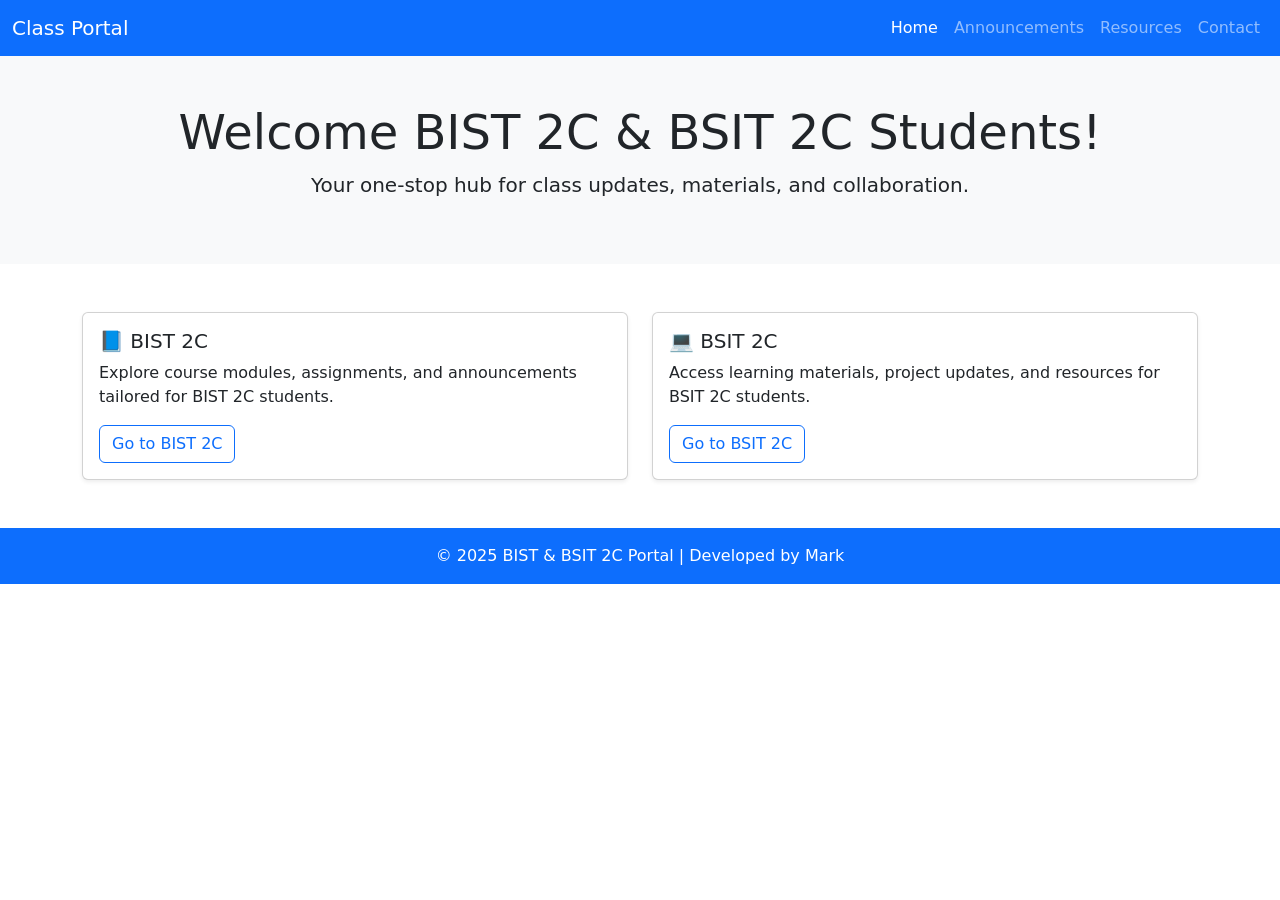
<file: index.html>
<!DOCTYPE html>
<html lang="en">
<head>
  <meta charset="UTF-8" />
  <meta name="viewport" content="width=device-width, initial-scale=1" />
  <title>BIST 2C & BSIT 2C Homepage</title>
  <link href="https://cdn.jsdelivr.net/npm/bootstrap@5.3.0/dist/css/bootstrap.min.css" rel="stylesheet" />
</head>
<body>

  <!-- Navbar -->
  <nav class="navbar navbar-expand-lg navbar-dark bg-primary">
    <div class="container-fluid">
      <a class="navbar-brand" href="#">Class Portal</a>
      <button class="navbar-toggler" type="button" data-bs-toggle="collapse" data-bs-target="#navbarNav">
        <span class="navbar-toggler-icon"></span>
      </button>
      <div class="collapse navbar-collapse" id="navbarNav">
        <ul class="navbar-nav ms-auto">
          <li class="nav-item"><a class="nav-link active" href="#">Home</a></li>
          <li class="nav-item"><a class="nav-link" href="#">Announcements</a></li>
          <li class="nav-item"><a class="nav-link" href="#">Resources</a></li>
          <li class="nav-item"><a class="nav-link" href="#">Contact</a></li>
        </ul>
      </div>
    </div>
  </nav>

  <!-- Hero Section -->
  <section class="bg-light text-center py-5">
    <div class="container">
      <h1 class="display-5">Welcome BIST 2C & BSIT 2C Students!</h1>
      <p class="lead">Your one-stop hub for class updates, materials, and collaboration.</p>
    </div>
  </section>

  <!-- Course Cards -->
  <section class="container my-5">
    <div class="row g-4">
      <div class="col-md-6">
        <div class="card shadow-sm">
          <div class="card-body">
            <h5 class="card-title">📘 BIST 2C</h5>
            <p class="card-text">Explore course modules, assignments, and announcements tailored for BIST 2C students.</p>
            <a href="#" class="btn btn-outline-primary">Go to BIST 2C</a>
          </div>
        </div>
      </div>
      <div class="col-md-6">
        <div class="card shadow-sm">
          <div class="card-body">
            <h5 class="card-title">💻 BSIT 2C</h5>
            <p class="card-text">Access learning materials, project updates, and resources for BSIT 2C students.</p>
            <a href="#" class="btn btn-outline-primary">Go to BSIT 2C</a>
          </div>
        </div>
      </div>
    </div>
  </section>

  <!-- Footer -->
  <footer class="bg-primary text-white text-center py-3">
    <p class="mb-0">© 2025 BIST & BSIT 2C Portal | Developed by Mark</p>
  </footer>

  <script src="https://cdn.jsdelivr.net/npm/bootstrap@5.3.0/dist/js/bootstrap.bundle.min.js"></script>
</body>
</html>
</file>
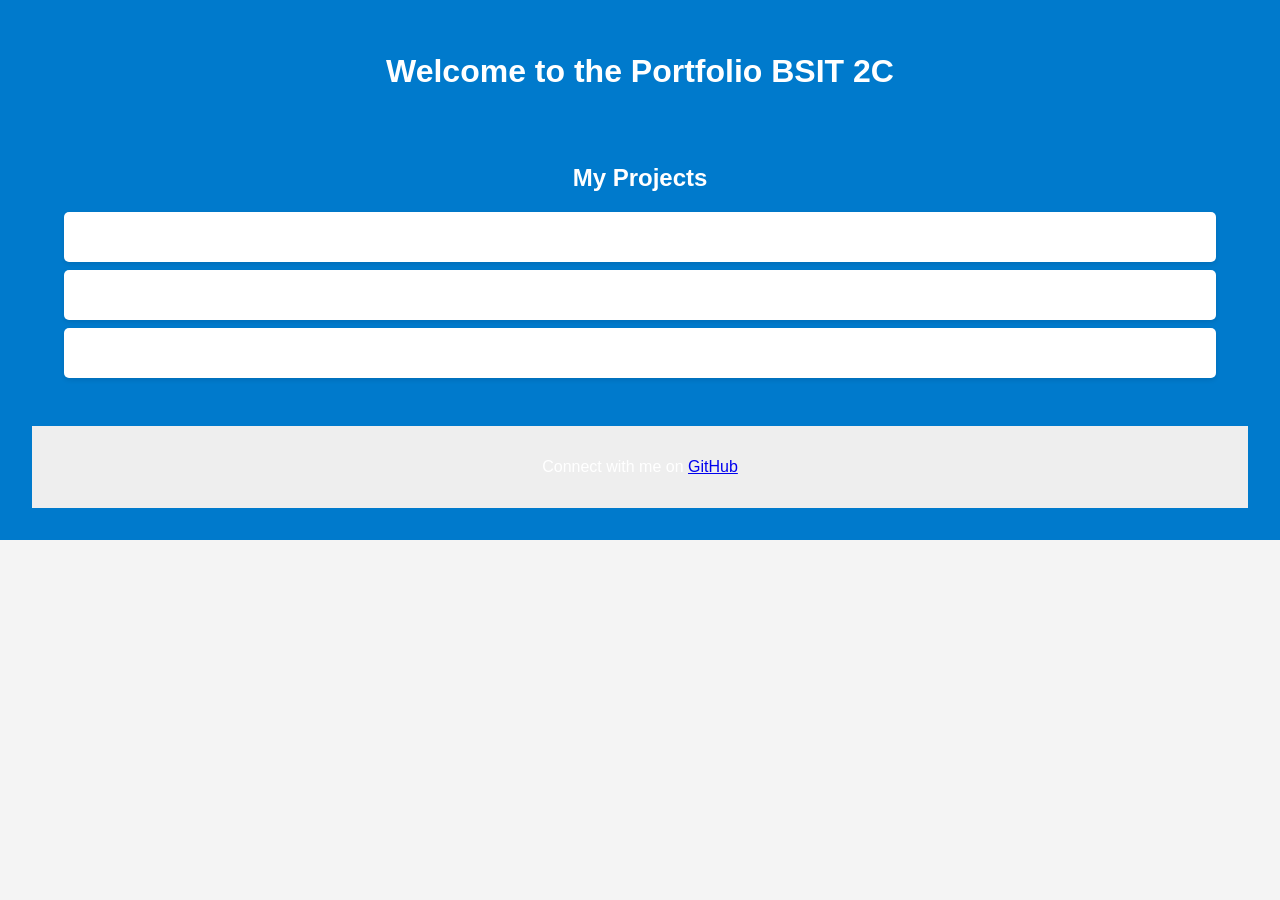
<file: Test1.html>
<!DOCTYPE html>
<html lang="en">
<head>
  <meta charset="UTF-8" />
  <meta name="viewport" content="width=device-width, initial-scale=1.0" />
  <title>Mark's Portfolio</title>
  <link rel="stylesheet" href="style.css" />
</head>
<body>
  <header>
    <h1>Welcome to the Portfolio BSIT 2C</h1>
  <section class="projects">
    <h2>My Projects</h2>
    <ul>
      <li>Name</li>
      <li>Name</li>
      <li>Name</li>
    </ul>
  </section>

  <footer>
    <p>Connect with me on <a href="https://github.com/yourusername" target="_blank">GitHub</a></p>
  </footer>
</body>
</html>
</file>
<file: style.css>
body {
  font-family: Arial, sans-serif;
  margin: 0;
  padding: 0;
  background-color: #f4f4f4;
  color: #333;
}

header {
  background-color: #007acc;
  color: white;
  padding: 2rem;
  text-align: center;
}

.projects {
  padding: 2rem;
}

.projects ul {
  list-style-type: none;
  padding: 0;
}

.projects li {
  background: white;
  margin: 0.5rem 0;
  padding: 1rem;
  border-radius: 5px;
  box-shadow: 0 2px 5px rgba(0,0,0,0.1);
}

footer {
  text-align: center;
  padding: 1rem;
  background-color: #eee;
}
</file>
